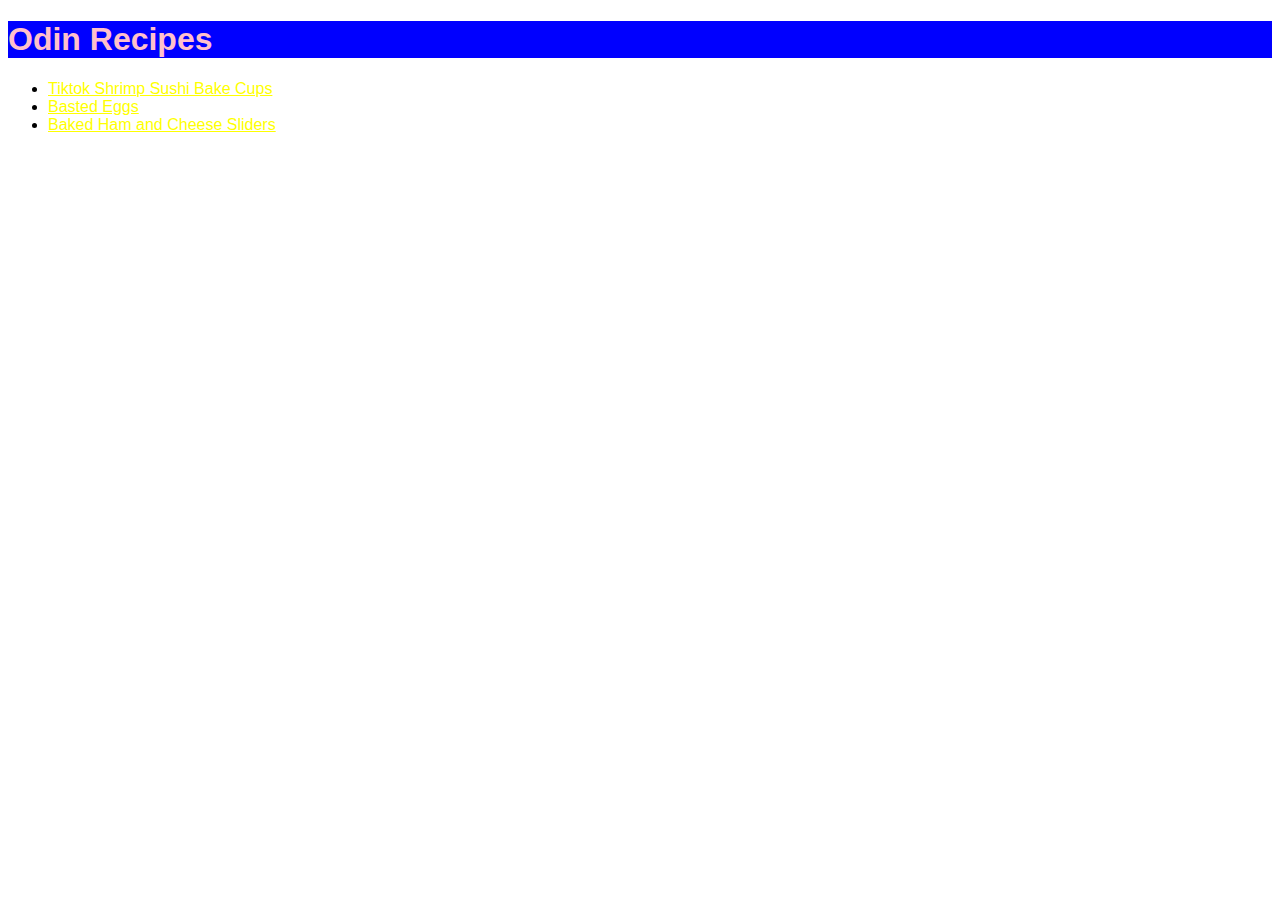
<file: index.html>
<!DOCTYPE html>
<html lang="en">
    <head>
        <meta charset="utf-8">
        <title>Odin Recipes</title>
        <link rel="stylesheet" href="styles.css" />
    </head>

    <body>
        <h1>Odin Recipes</h1>
        <ul>
            <li><a href="./recipes/sushi.html">Tiktok Shrimp Sushi Bake Cups</a></li>
            <li><a href="./recipes/bastedeggs.html">Basted Eggs</a></li>
            <li><a href="./recipes/hamncheesesliders.html">Baked Ham and Cheese Sliders</a></li>
        </ul>
    </body>
</html>
</file>
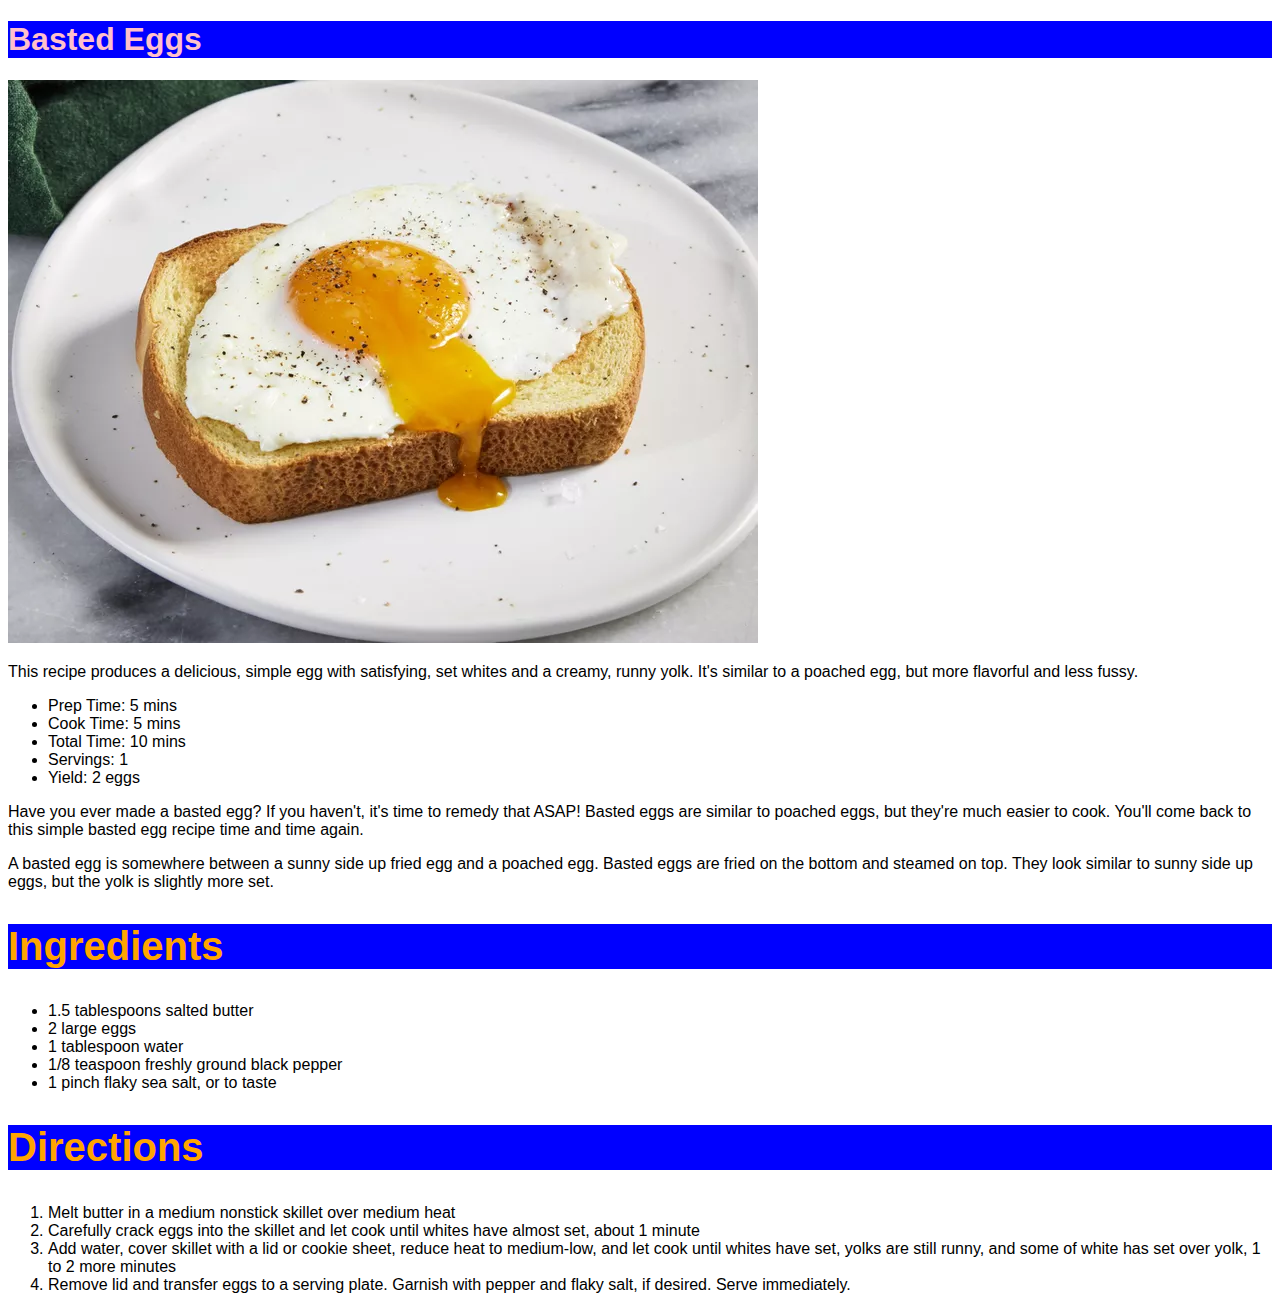
<file: recipes/bastedeggs.html>
<!DOCTYPE html>
<html lang="en">
    <head>
        <meta charset="utf-8">
        <title>Basted Eggs</title>
        <link rel="stylesheet" href="../styles.css"/>
    </head>

    <body>
        <h1>Basted Eggs</h1>

        <img src="../images/bastedeggs.webp" alt="finished product of basted eggs">
        <p>
            This recipe produces a delicious, simple egg with satisfying, 
            set whites and a creamy, runny yolk. It's similar to a poached egg, 
            but more flavorful and less fussy.
        </p>

        <ul>
            <li>Prep Time: 5 mins</li>
            <li>Cook Time: 5 mins</li>
            <li>Total Time: 10 mins</li>
            <li>Servings: 1</li>
            <li>Yield: 2 eggs</li>
        </ul>

        <p>
            Have you ever made a basted egg? If you haven't, it's time to 
            remedy that ASAP! Basted eggs are similar to poached eggs, but 
            they're much easier to cook. You'll come back to this simple 
            basted egg recipe time and time again. 
        </p>

        <p>
            A basted egg is somewhere between a sunny side up fried egg and a 
            poached egg. Basted eggs are fried on the bottom and steamed on 
            top. They look similar to sunny side up eggs, but the yolk is 
            slightly more set. 
        </p>

        <h2>Ingredients</h2>
        <ul>
            <li>1.5 tablespoons salted butter</li>
            <li>2 large eggs</li>
            <li>1 tablespoon water</li>
            <li>1/8 teaspoon freshly ground black pepper</li>
            <li>1 pinch flaky sea salt, or to taste</li>
        </ul>

        <h2>Directions</h2>
        <ol>
            <li>Melt butter in a medium nonstick skillet over medium heat</li>
            <li>Carefully crack eggs into the skillet and let cook until whites 
                have almost set, about 1 minute
            </li>
            <li>
                Add water, cover skillet with a lid or cookie sheet, reduce heat 
                to medium-low, and let cook until whites have set, yolks are 
                still runny, and some of white has set over yolk, 1 to 2 more 
                minutes
            </li>
            <li>
                Remove lid and transfer eggs to a serving plate. Garnish with 
                pepper and flaky salt, if desired. Serve immediately. 
            </li>
        </ol>

    </body>
</html>
</file>
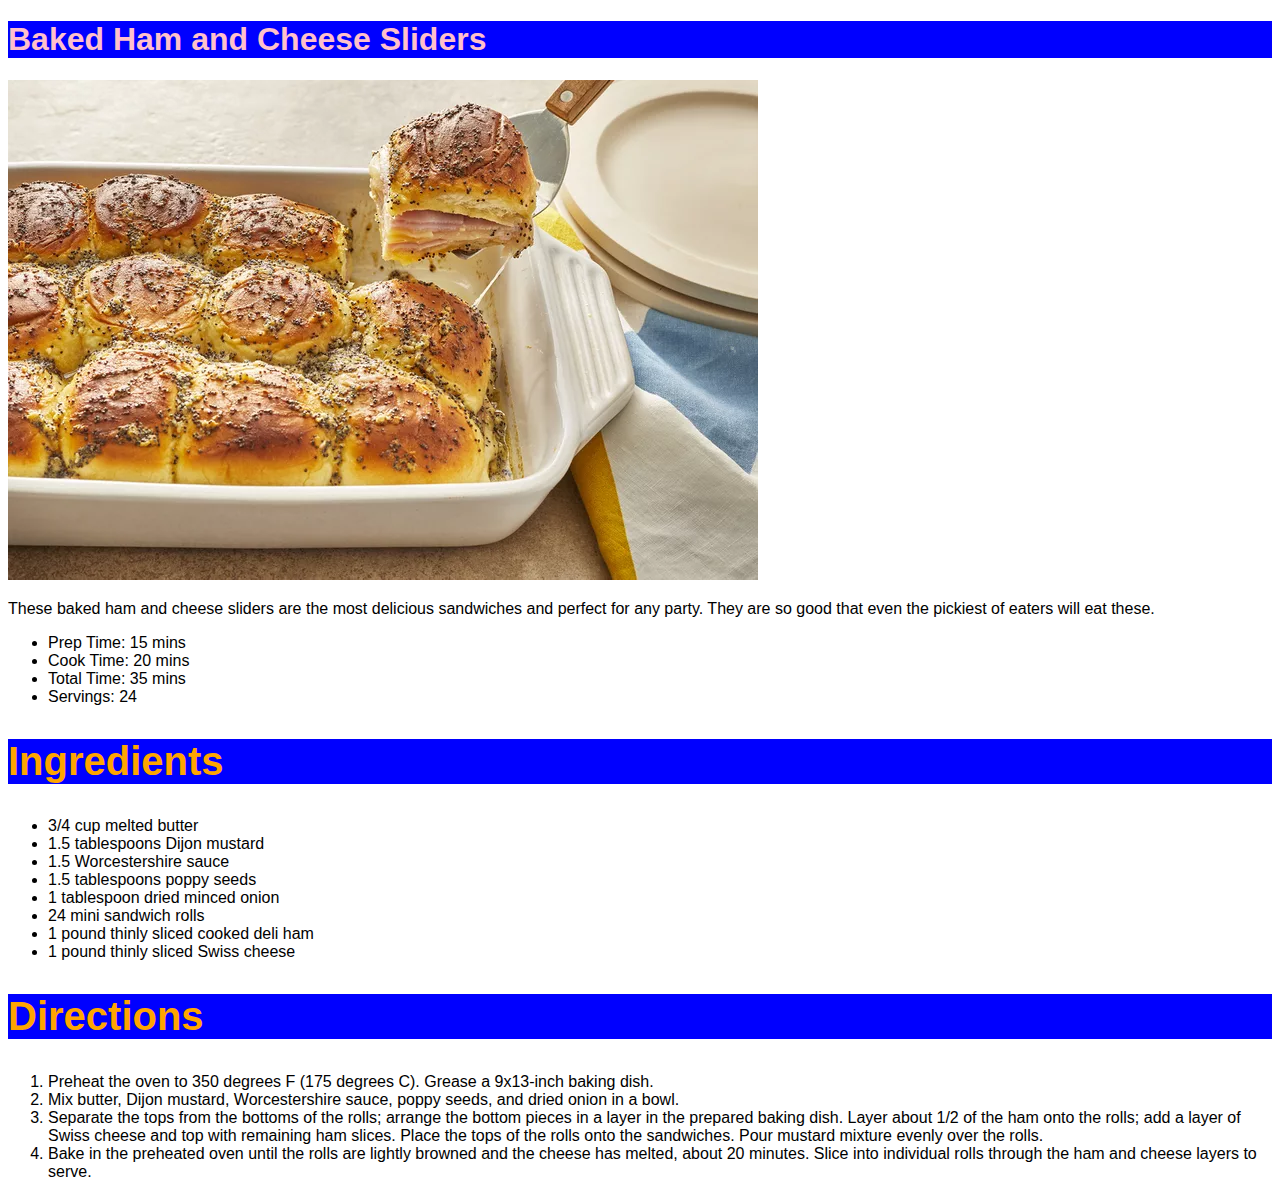
<file: recipes/hamncheesesliders.html>
<!DOCTYPE html>
<html lang="en">
    <head>
        <meta charset="utf-8">
        <title>Baked Ham and Cheese Sliders</title>
        <link rel="stylesheet" href="../styles.css"/>
    </head>

    <body>
        <h1>Baked Ham and Cheese Sliders</h1>

        <img src="../images/bakedhnc.webp" alt="finished product of baked
        ham and cheese">

        <p>These baked ham and cheese sliders are the most delicious 
            sandwiches and perfect for any party. They are so good that even 
            the pickiest of eaters will eat these.
        </p>

        <ul>
            <li>Prep Time: 15 mins</li>
            <li>Cook Time: 20 mins</li>
            <li>Total Time: 35 mins</li>
            <li>Servings: 24</li>
        </ul>

        <h2>Ingredients</h2>
        <ul>
            <li>3/4 cup melted butter</li>
            <li>1.5 tablespoons Dijon mustard</li>
            <li>1.5 Worcestershire sauce</li>
            <li>1.5 tablespoons poppy seeds</li>
            <li>1 tablespoon dried minced onion</li>
            <li>24 mini sandwich rolls</li>
            <li>1 pound thinly sliced cooked deli ham</li>
            <li>1 pound thinly sliced Swiss cheese</li>
        </ul>

        <h2>Directions</h2>
        <ol>
            <li> 
                Preheat the oven to 350 degrees F (175 degrees C). Grease a 
                9x13-inch baking dish. 
            </li>
            <li> 
                Mix butter, Dijon mustard, Worcestershire sauce, poppy seeds, and dried onion in a bowl. 
            </li>
            <li>
                Separate the tops from the bottoms of the rolls; arrange the 
                bottom pieces in a layer in the prepared baking dish. Layer 
                about 1/2 of the ham onto the rolls; add a layer of Swiss 
                cheese and top with remaining ham slices. Place the tops of 
                the rolls onto the sandwiches. Pour mustard mixture evenly 
                over the rolls. 
            </li>
            <li>
                Bake in the preheated oven until the rolls are lightly browned 
                and the cheese has melted, about 20 minutes. Slice into 
                individual rolls through the ham and cheese layers to serve. 
            </li>
        </ol>
    </body>
</html>
</file>
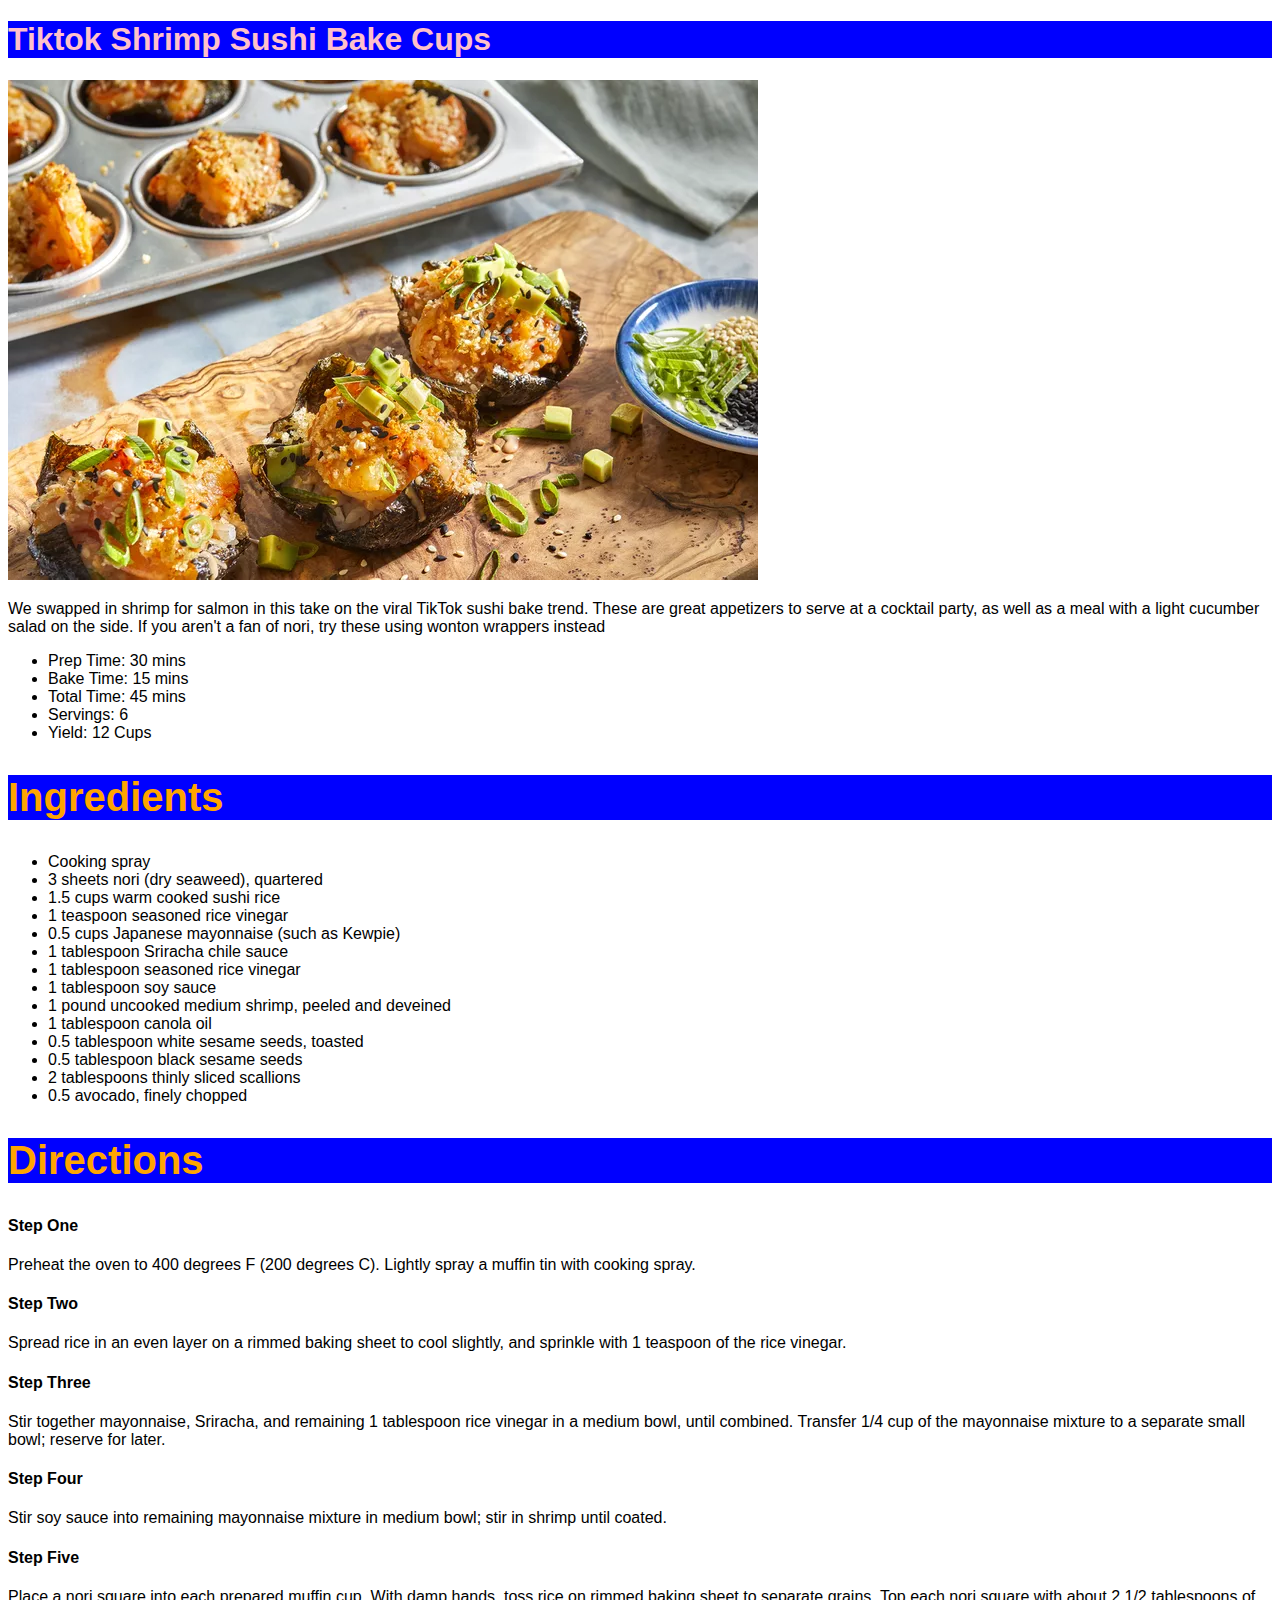
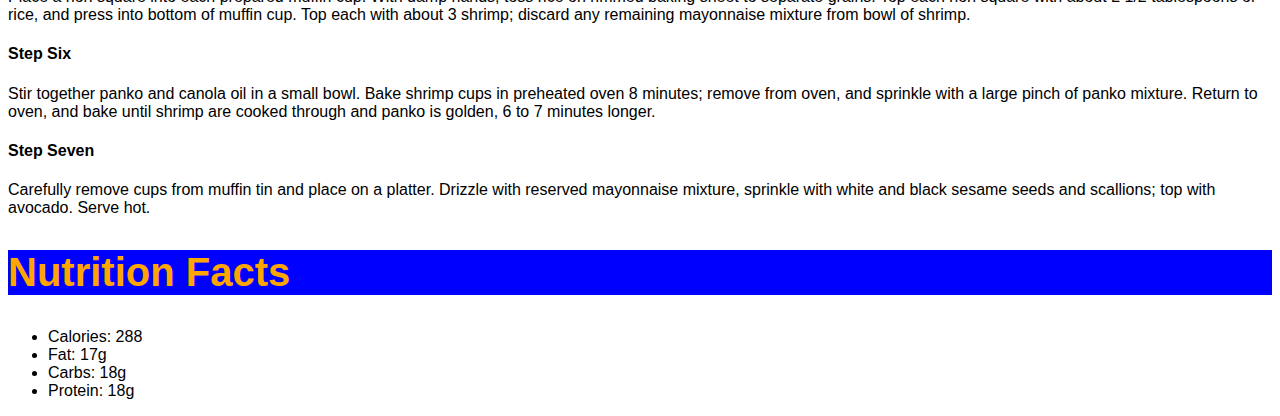
<file: recipes/sushi.html>
<!DOCTYPE html>
<html lang="en">
<head>
    <meta charset="UTF-8">
    <meta http-equiv="X-UA-Compatible" content="IE=edge">
    <meta name="viewport" content="width=device-width, initial-scale=1.0">
    <title>Tiktok Shrimp Sushi Bake Cups</title>
    <link rel="stylesheet" href="../styles.css"/>
</head>
<body>
    <h1>Tiktok Shrimp Sushi Bake Cups</h1>

    <img src="../images/sushi.webp" alt="image of sushi finished product">
    <p>We swapped in shrimp for salmon in this take on the viral TikTok sushi 
        bake trend. These are great appetizers to serve at a cocktail party, 
        as well as a meal with a light cucumber salad on the side. If you 
        aren't a fan of nori, try these using wonton wrappers instead
    </p>

    <ul>
        <li>Prep Time: 30 mins</li>
        <li>Bake Time: 15 mins</li>
        <li>Total Time: 45 mins</li>
        <li>Servings: 6</li>
        <li>Yield: 12 Cups</li>
    </ul>

    <!-- Ingredients Section -->
    <h2>Ingredients</h2>

    <ul>
        <li>Cooking spray</li>
        <li>3 sheets nori (dry seaweed), quartered</li>
        <li>1.5 cups warm cooked sushi rice</li>
        <li>1 teaspoon seasoned rice vinegar</li>
        <li>0.5 cups Japanese mayonnaise (such as Kewpie)</li>
        <li>1 tablespoon Sriracha chile sauce</li>
        <li>1 tablespoon seasoned rice vinegar</li>
        <li>1 tablespoon soy sauce</li>
        <li>1 pound uncooked medium shrimp, peeled and deveined</li>
        <li>1 tablespoon canola oil</li>
        <li>0.5 tablespoon white sesame seeds, toasted</li>
        <li>0.5 tablespoon black sesame seeds</li>
        <li>2 tablespoons thinly sliced scallions</li>
        <li>0.5 avocado, finely chopped</li>
    </ul>

    <!-- Directions Section -->
    <h2>Directions</h2>
    <h4>Step One</h4>
    <p>
        Preheat the oven to 400 degrees F (200 degrees C). Lightly spray a 
        muffin tin with cooking spray. 
    </p>

    <h4>Step Two</h4>
    <p>
        Spread rice in an even layer on a rimmed baking sheet to cool 
        slightly, and sprinkle with 1 teaspoon of the rice vinegar. 
    </p>

    <h4>Step Three</h4>
    <p>
        Stir together mayonnaise, Sriracha, and remaining 1 tablespoon rice 
        vinegar in a medium bowl, until combined. Transfer 1/4 cup of the 
        mayonnaise mixture to a separate small bowl; reserve for later. 
    </p>

    <h4>Step Four</h4>
    <p>
        Stir soy sauce into remaining mayonnaise mixture in medium bowl; 
        stir in shrimp until coated. 
    </p>

    <h4>Step Five</h4>
    <p>
        Place a nori square into each prepared muffin cup. With damp hands, 
        toss rice on rimmed baking sheet to separate grains. Top each nori 
        square with about 2 1/2 tablespoons of rice, and press into bottom 
        of muffin cup. Top each with about 3 shrimp; discard any remaining 
        mayonnaise mixture from bowl of shrimp. 
    </p>

    <h4>Step Six</h4>
    <p>
        Stir together panko and canola oil in a small bowl. Bake shrimp cups 
        in preheated oven 8 minutes; remove from oven, and sprinkle with a 
        large pinch of panko mixture. Return to oven, and bake until shrimp 
        are cooked through and panko is golden, 6 to 7 minutes longer. 
    </p>

    <h4>Step Seven</h4>
    <p>
        Carefully remove cups from muffin tin and place on a platter. Drizzle 
        with reserved mayonnaise mixture, sprinkle with white and black sesame 
        seeds and scallions; top with avocado. Serve hot. 
    </p>

    <!-- Nutrition Section -->
    <h2>Nutrition Facts</h2>
    <ul>
        <li>Calories: 288</li>
        <li>Fat: 17g</li>
        <li>Carbs: 18g</li>
        <li>Protein: 18g</li>
    </ul>
</body>
</html>
</file>
<file: styles.css>
* {
        font-family:'Segoe UI', Tahoma, Geneva, Verdana, sans-serif
}

h1 {
        color: pink;
        background-color: blue;
}

h2 {
        color: orange;
        background-color: blue;
        font-size: 40px;
}

ul > li > a {
        color: yellow;
}
</file>
